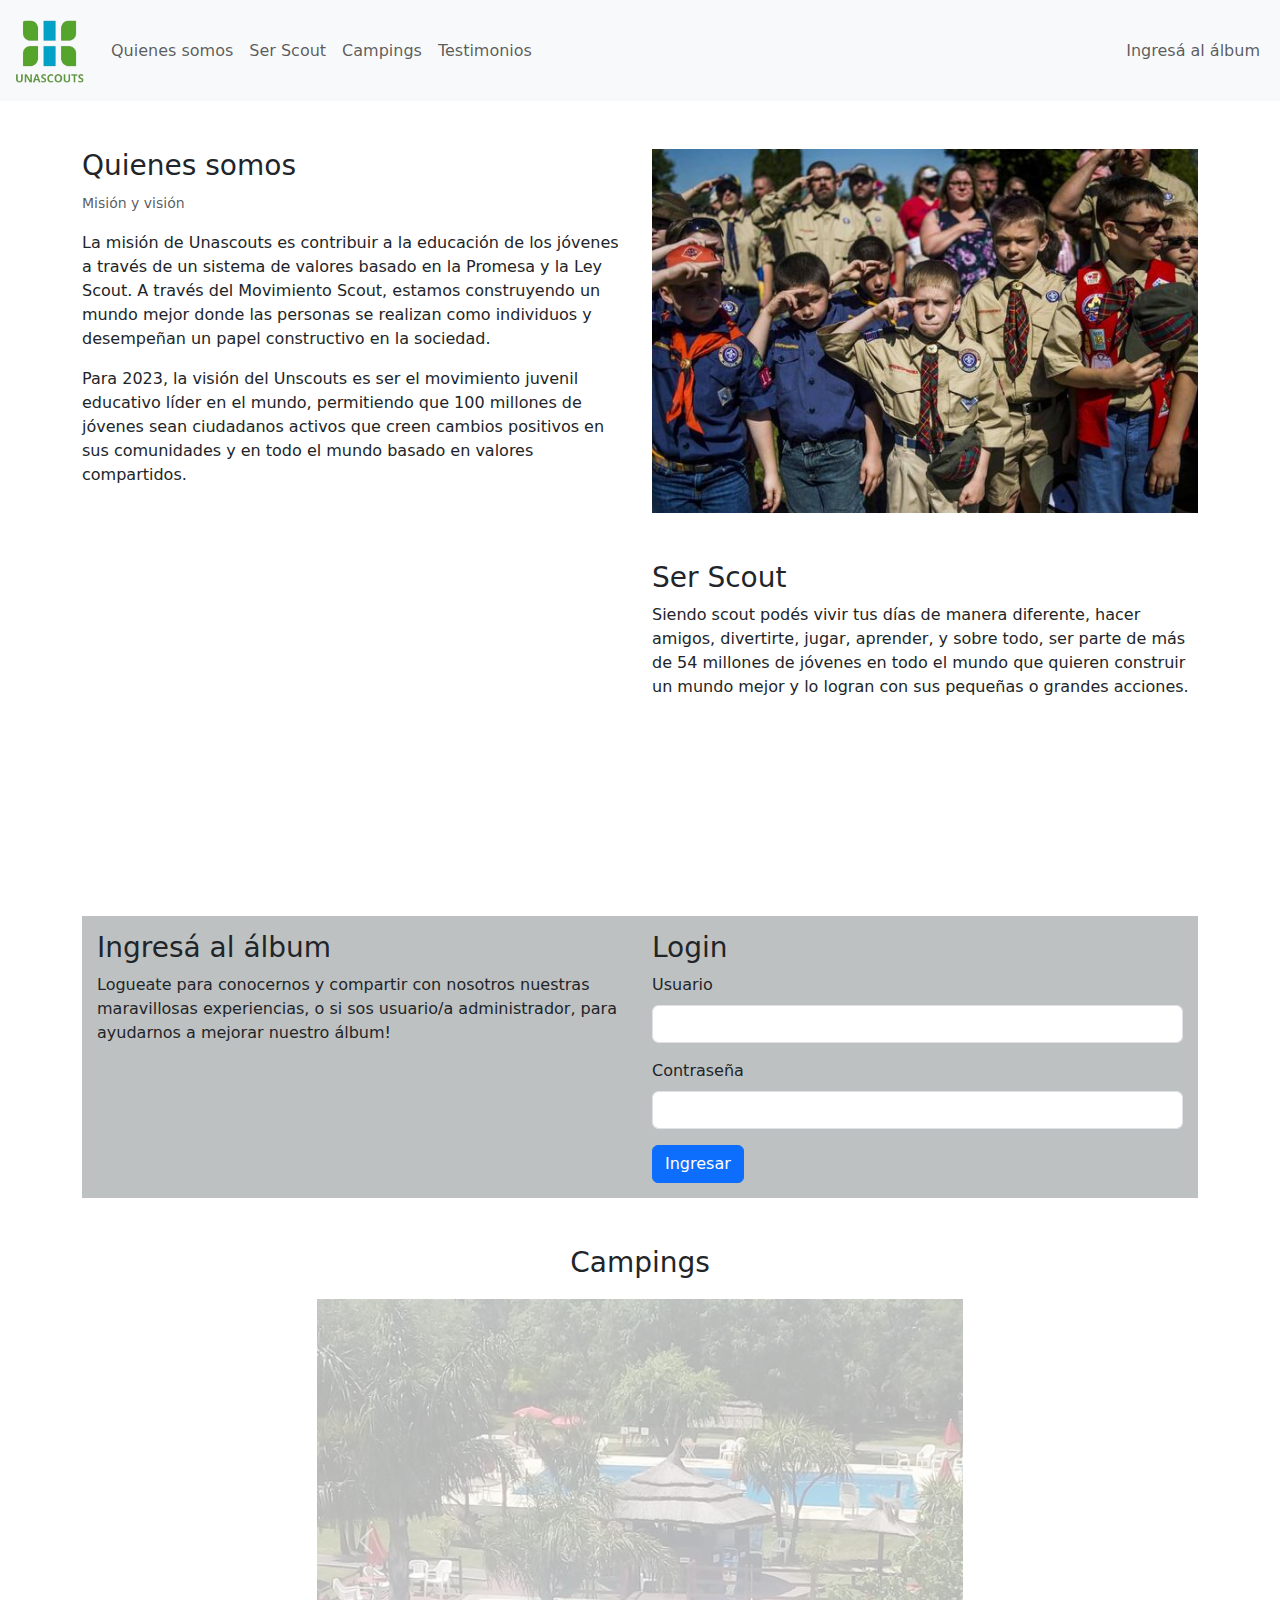
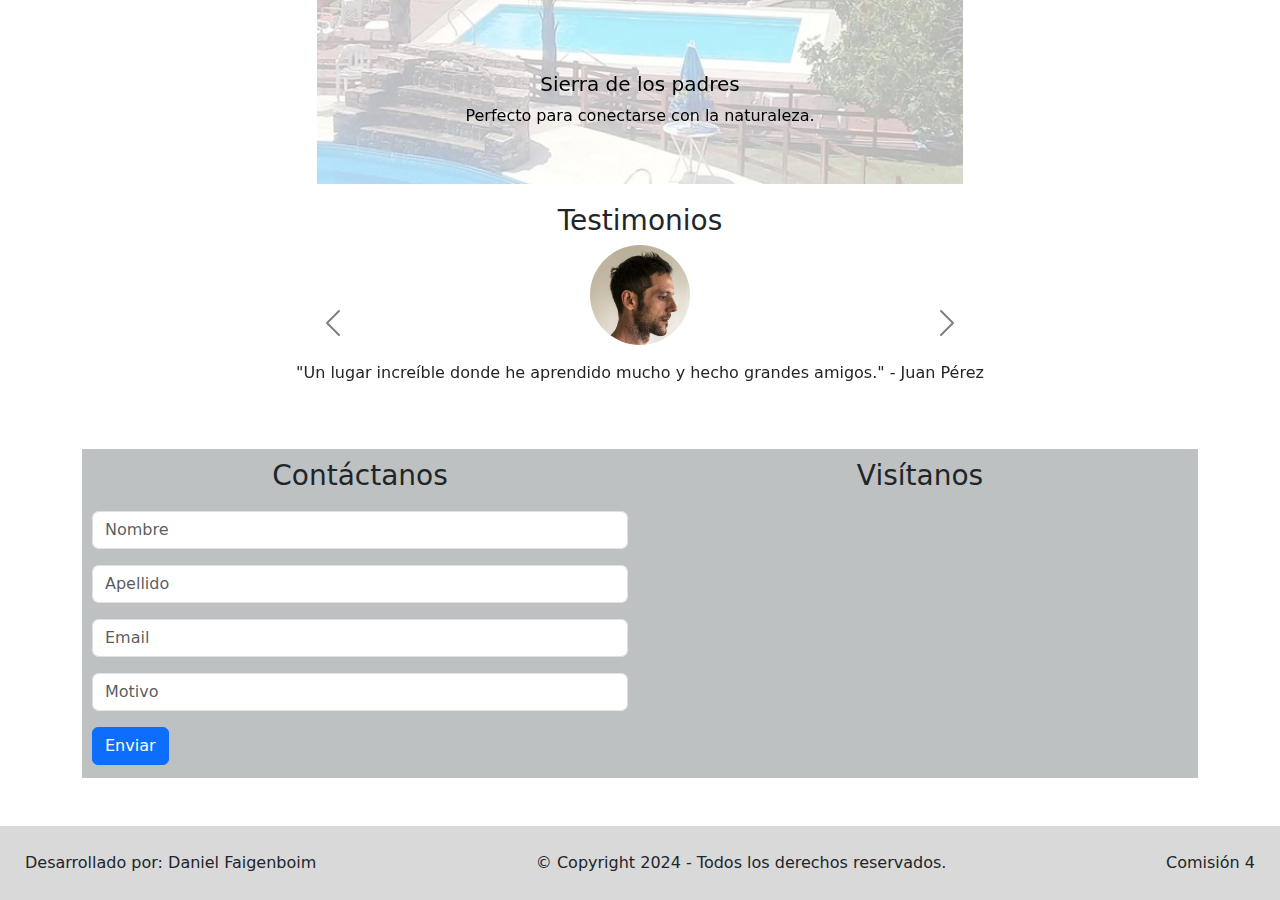
<file: index.html>
<!DOCTYPE html>
<html lang="es">
<head>
    <meta charset="UTF-8">
    <meta name="viewport" content="width=device-width, initial-scale=1.0">
    <title>Grupo Scout Unahur</title>
    <link href="https://cdn.jsdelivr.net/npm/bootstrap@5.3.3/dist/css/bootstrap.min.css" rel="stylesheet" integrity="sha384-QWTKZyjpPEjISv5WaRU9OFeRpok6YctnYmDr5pNlyT2bRjXh0JMhjY6hW+ALEwIH" crossorigin="anonymous">
    <link rel="stylesheet" href="./css/index.css">
</head>
<body class=".container">
    <header>
        <nav class="navbar navbar-expand-lg bg-body-tertiary">
            <div class="container-fluid">
                <a class="navbar-brand" href="#"><img src="./multimedia/unascouts.png" alt="Logo"></a>
                <button class="navbar-toggler" type="button" data-bs-toggle="collapse" data-bs-target="#navbarSupportedContent" aria-controls="navbarSupportedContent" aria-expanded="false" aria-label="Toggle navigation">
                    <span class="navbar-toggler-icon"></span>
                </button>
                <div class="collapse navbar-collapse" id="navbarSupportedContent">
                    <ul class="navbar-nav me-auto mb-2 mb-lg-0">
                        <li class="nav-item">
                            <a class="nav-link" href="#quienes-somos">Quienes somos</a>
                        </li>
                        <li class="nav-item">
                            <a class="nav-link" href="#ser-scout">Ser Scout</a>
                        </li>
                        <li class="nav-item">
                            <a class="nav-link" href="#camping">Campings</a>
                        </li>
                        <li class="nav-item">
                            <a class="nav-link" href="#testimonios">Testimonios</a>
                        </li>
                    </ul>
                    <div class="d-flex">
                        <ul class="navbar-nav">
                            <li class="nav-item">
                                <a class="nav-link" href="#album-de-fotos">Ingresá al álbum</a>
                            </li>
                        </ul>
                    </div>
                </div>
            </div>
        </nav>
    </header>
    <div>
        <main class="container mt-5 flex-grow-1">

            <section id="quienes-somos" class="my-5">
                <div class="row">
                    <div class="col-md-6">
                        <h3>Quienes somos</h2>
                        <p class="card-text"><small class="text-body-secondary">Misión y visión</small></p>
                        <p>La misión de Unascouts es contribuir a la educación de los jóvenes a través de un sistema de valores basado en la Promesa y la Ley Scout. A través del Movimiento Scout, estamos construyendo un mundo mejor donde las personas se realizan como individuos y desempeñan un papel constructivo en la sociedad.</p>
                        <p>Para 2023, la visión del Unscouts es ser el movimiento juvenil educativo líder en el mundo, permitiendo que 100 millones de jóvenes sean ciudadanos activos que creen cambios positivos en sus comunidades y en todo el mundo basado en valores compartidos.</p>
                    </div>
                    <div class="col-md-6">
                        <img src="./multimedia/quienes-somos.jpg" alt="Quiénes somos" class="img-fluid">
                    </div>
                </div>
            </section>

            <section id="ser-scout" class="my-5">
                <div class="row">
                    <div class="col-md-6">
                        <div class="ratio ratio-16x9">
                            <iframe src="https://www.youtube.com/embed/ZUQla726z7g?si=hiD2hzSJOXFXr_o3" title="YouTube video player" allowfullscreen></iframe>
                        </div>
                    </div>
                    <div class="col-md-6">
                        <h3>Ser Scout</h3>
                        <p>Siendo scout podés vivir tus días de manera diferente, hacer amigos, divertirte, jugar, aprender, y sobre todo, ser parte de más de 54 millones de jóvenes en todo el mundo que quieren construir un mundo mejor y lo logran con sus pequeñas o grandes acciones.</p>
                    </div>
                </div>
            </section>
            <section id="album-de-fotos" class="my-5">
                <div class="row">
                    <div class="col-md-6">
                        <h3>Ingresá al álbum</h3>
                        <p>Logueate para conocernos y compartir con nosotros nuestras maravillosas experiencias, o si sos usuario/a administrador, para ayudarnos a mejorar nuestro álbum!</p>
                    </div>
                    <div class="col-md-6">
                        <h3>Login</h3>
                        <form id="loginForm">
                            <div class="mb-3">
                                <label for="username" class="form-label">Usuario</label>
                                <input type="text" class="form-control" id="username" required>
                            </div>
                            <div class="mb-3">
                                <label for="password" class="form-label">Contraseña</label>
                                <input type="password" class="form-control" id="password" required>
                            </div>
                            <button type="submit" class="btn btn-primary">Ingresar</button>
                            <div id="login-error" class="mt-3 text-danger" style="display: none;">Credenciales inválidas</div>
                        </form>
                    </div>
                </div>
            </section>
            <section id="camping">
                <h3 class="camping-title">Campings</h3>
                <div class="container-md">
                    <div id="carouselExampleCaptions" class="carousel slide">
                        <div class="carousel-indicators">
                            <button type="button" data-bs-target="#carouselExampleCaptions" data-bs-slide-to="0" class="active" aria-current="true" aria-label="Slide 1"></button>
                            <button type="button" data-bs-target="#carouselExampleCaptions" data-bs-slide-to="1" aria-label="Slide 2"></button>
                            <button type="button" data-bs-target="#carouselExampleCaptions" data-bs-slide-to="2" aria-label="Slide 3"></button>
                        </div>
                        <div class="carousel-inner">
                            <div class="carousel-item active">
                                <img src="./multimedia/camping de las sierras.jpg" class="d-block w-100" alt="...">
                                <div class="carousel-caption d-none d-md-block">
                                    <h5>Sierra de los padres</h5>
                                    <p>Perfecto para conectarse con la naturaleza.</p>
                                </div>
                            </div>
                            <div class="carousel-item">
                                <img src="./multimedia/costa-silvestre.jpg" class="d-block w-100" alt="...">
                                <div class="carousel-caption d-none d-md-block">
                                    <h5>Costa Silvestre</h5>
                                    <p>Ideal para pasar el verano.</p>
                                </div>
                            </div>
                            <div class="carousel-item">
                                <img src="./multimedia/camp-termas.jpeg" class="d-block w-100" alt="...">
                                <div class="carousel-caption d-none d-md-block">
                                    <h5>Termas Villa Elisa</h5>
                                    <p>Un lugar acogedor cerca del río y las cálidas termas.</p>
                                </div>
                            </div>
                        </div>
                        <button class="carousel-control-prev" type="button" data-bs-target="#carouselExampleCaptions" data-bs-slide="prev">
                            <span class="carousel-control-prev-icon" aria-hidden="true"></span>
                            <span class="visually-hidden">Previous</span>
                        </button>
                        <button class="carousel-control-next" type="button" data-bs-target="#carouselExampleCaptions" data-bs-slide="next">
                            <span class="carousel-control-next-icon" aria-hidden="true"></span>
                            <span class="visually-hidden">Next</span>
                        </button>
                    </div>
                </div>
            </section>
            
            <section id="testimonios">
                <h3 class="testimonios-title">Testimonios</h3>
                <div id="testimoniosCarousel" class="carousel slide" data-bs-ride="carousel">
                    <div class="carousel-inner">
                        <div class="carousel-item active testimonios-car">
                            <div class="d-flex flex-column align-items-center">
                                <img src="./multimedia/joven-h1.jpg" class="rounded-circle testimonio-img mb-3" alt="Testimonio 1">
                                <p>"Un lugar increíble donde he aprendido mucho y hecho grandes amigos." - Juan Pérez</p>
                            </div>
                        </div>
                        <div class="carousel-item testimonios-car">
                            <div class="d-flex flex-column align-items-center">
                                <img src="./multimedia/joven-m.jpeg" class="rounded-circle testimonio-img mb-3" alt="Testimonio 2">
                                <p>"Una experiencia que cambió mi vida para mejor." - María López</p>
                            </div>
                        </div>
                        <div class="carousel-item testimonios-car">
                            <div class="d-flex flex-column align-items-center">
                                <img src="./multimedia/joven-h2.jpeg" class="rounded-circle testimonio-img mb-3" alt="Testimonio 3">
                                <p>"Cada actividad es una nueva aventura y aprendizaje." - Carlos Rodríguez</p>
                            </div>
                        </div>
                    </div>
                    <button class="carousel-control-prev" type="button" data-bs-target="#testimoniosCarousel" data-bs-slide="prev">
                        <span class="carousel-control-prev-icon" aria-hidden="true"></span>
                        <span class="visually-hidden">Previous</span>
                    </button>
                    <button class="carousel-control-next" type="button" data-bs-target="#testimoniosCarousel" data-bs-slide="next">
                        <span class="carousel-control-next-icon" aria-hidden="true"></span>
                        <span class="visually-hidden">Next</span>
                    </button>
                </div>
            </section>            
        </main>
        <aside class="container mt-5 flex-grow-1">
            <section id="contacto" class="my-5">
                <div class="row">
                    <div class="col-md-6">
                        <h3>Contáctanos</h3>
                        <form onsubmit="event.preventDefault(); this.reset();">
                            <div class="mb-3">
                                <input type="text" class="form-control" id="nombre" placeholder="Nombre" required>
                            </div>
                            <div class="mb-3">
                                <input type="text" class="form-control" id="apellido" placeholder="Apellido" required>
                            </div>
                            <div class="mb-3">
                                <input type="email" class="form-control" id="email" placeholder="Email" required>
                            </div>
                            <div class="mb-3">
                                <input type="text" class="form-control" id="motivo" placeholder="Motivo" required>
                            </div>
                            <button type="submit" class="btn btn-primary">Enviar</button>
                        </form>
                    </div>
                    <div class="col-md-6 d-flex justify-content-center">
                        <div class="w-100">
                            <h3>Visítanos</h3>
                            <iframe src="https://www.google.com/maps/embed?pb=!1m18!1m12!1m3!1d690.2589675327525!2d-58.63732653574933!3d-34.618231105482636!2m3!1f0!2f0!3f0!3m2!1i1024!2i768!4f13.1!3m3!1m2!1s0x95bcb8d055fc5137%3A0x410e93a3c96d550!2sTte.%20Manuel%20Origone%20151%2C%20Villa%20Tesei%2C%20Provincia%20de%20Buenos%20Aires!5e0!3m2!1ses-419!2sar!4v1716140004739!5m2!1ses-419!2sar" height="250px" style="border:0; width:100%;" allowfullscreen="" loading="lazy" referrerpolicy="no-referrer-when-downgrade"></iframe>
                        </div>
                    </div>
                </div>
            </section>
            
        </aside>
    </div>
    <footer>
        <div class="footer-content">
            <div>Desarrollado por: Daniel Faigenboim</div>
            <div>&copy; Copyright 2024 - Todos los derechos reservados.</div>
            <div>Comisión 4</div>
        </div>
    </footer>

    <script src="https://cdn.jsdelivr.net/npm/@popperjs/core@2.11.8/dist/umd/popper.min.js" integrity="sha384-I7E8VVD/ismYTF4hNIPjVp/Zjvgyol6VFvRkX/vR+Vc4jQkC+hVqc2pM8ODewa9r" crossorigin="anonymous"></script>
    <script src="https://cdn.jsdelivr.net/npm/bootstrap@5.3.3/dist/js/bootstrap.min.js" integrity="sha384-0pUGZvbkm6XF6gxjEnlmuGrJXVbNuzT9qBBavbLwCsOGabYfZo0T0to5eqruptLy" crossorigin="anonymous"></script>
    <script src="./js/index.js"></script>
</body>
</html>
</file>
<file: css/index.css>
.navbar-brand img{
    width: 75px;
}


#album-de-fotos {
    background-color: rgb(190, 193, 193);
    padding: 15px;
}

#camping .container-md{
    margin: 20px auto;
}

.camping-title, .testimonios-title{
    text-align: center;
}

.carousel-item img{
    opacity: 0.3;
}

.testimonios-car img{
    opacity: 1;
}

.carousel-caption h5{
    color: black;
}

.carousel-caption p{
    color: black;
}

#testimonios p{
    text-align: center;
}

#testimoniosCarousel .carousel-control-prev,
#testimoniosCarousel .carousel-control-next {
    width: 5%;
    filter: invert(100%);
}

#testimoniosCarousel .carousel-control-prev {
    left: 20%;
}

#testimoniosCarousel .carousel-control-next {
    right: 20%;
}

#testimoniosCarousel img{
    width: 100px;
    height: 100px;
}

aside h3{
    text-align: center;
    padding: 10px;
}

#contacto {
    background-color: rgb(190, 193, 193);
    padding: 0 10px;
    padding-bottom: 10px;
}

footer {
    background-color: #d9d9d9;
}

.footer-content {
    display: flex;
    flex-wrap: wrap;
    justify-content: space-between;
    align-items: center;
    padding: 20px;
}


.footer-content div {
    margin: 5px;
}

@media (max-width: 992px) {
    .footer-content {
        flex-direction: column;
        text-align: center;
    }
}

@media (min-width: 992px) {
    #camping .container-md {
        max-width: 60%;
    }
}

@media (max-width: 768px) {
    #ser-scout h3{
        padding-top: 10px;
    }
}
</file>
